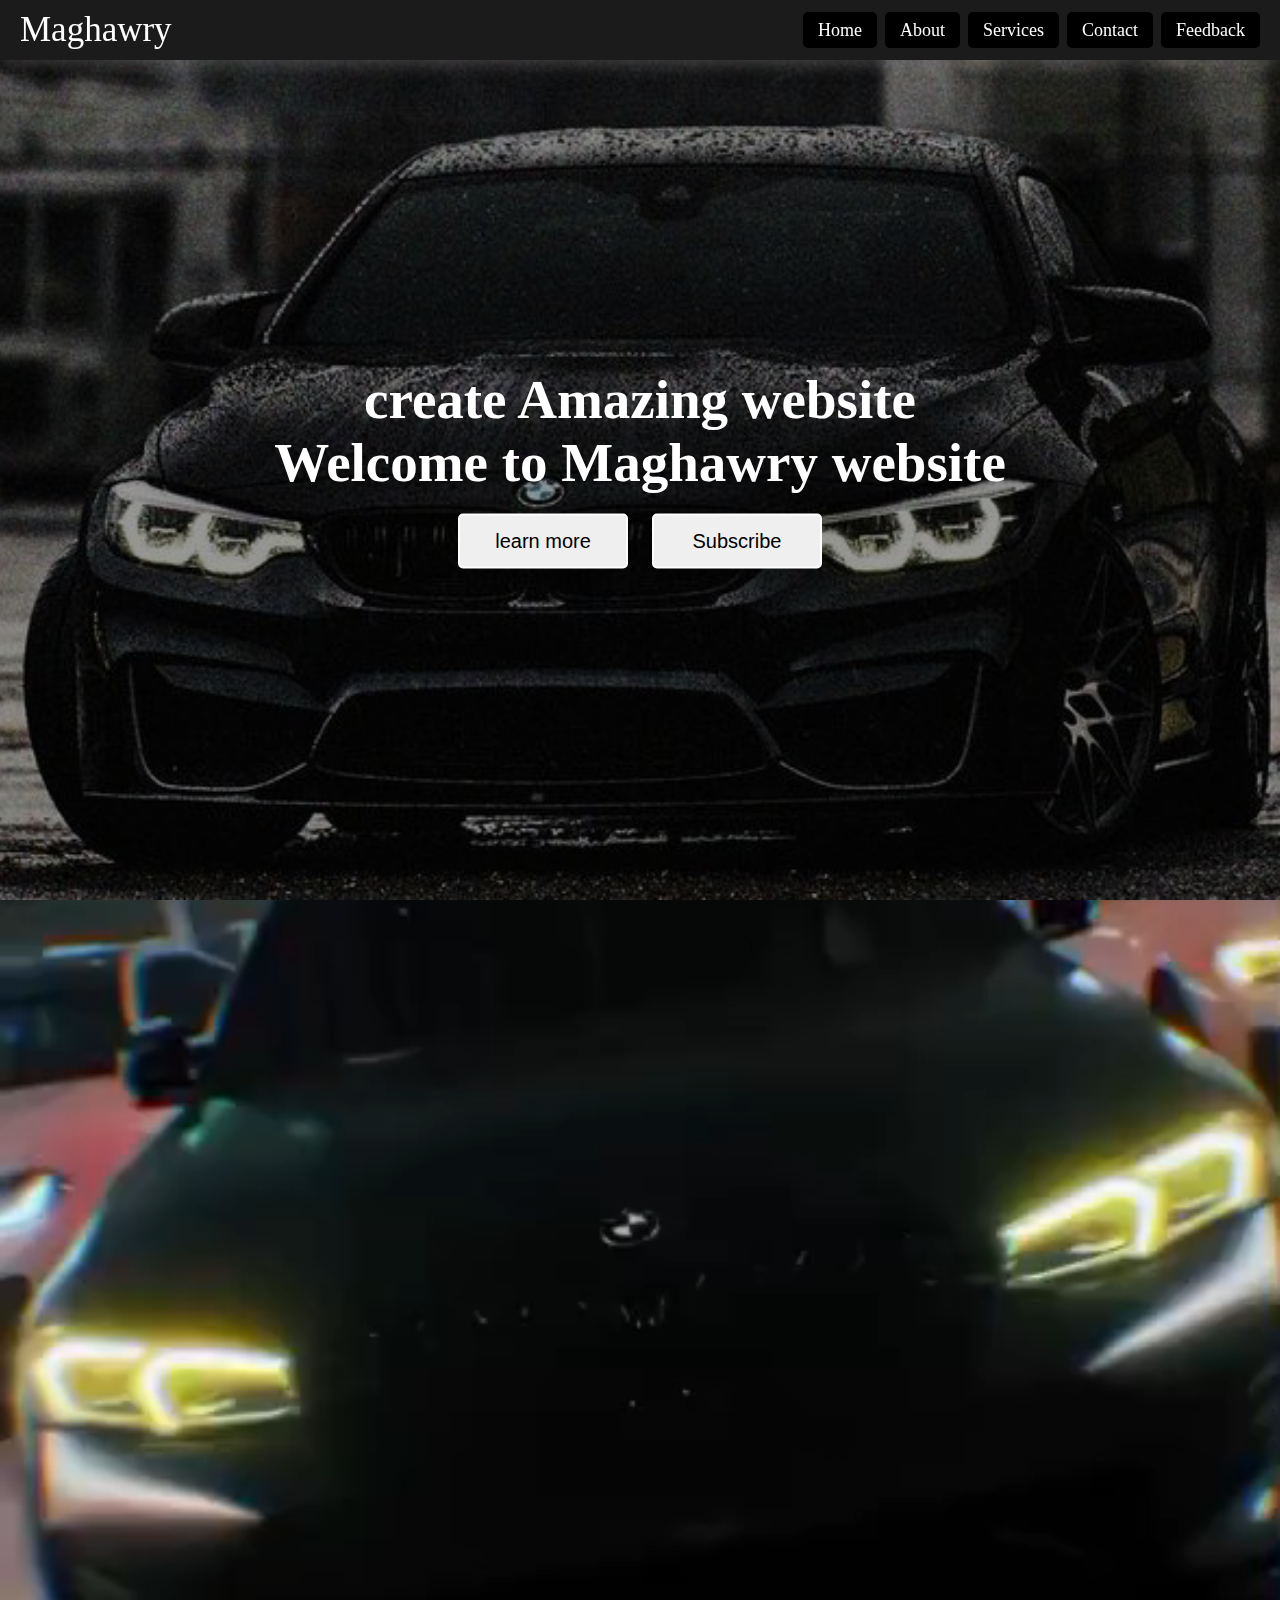
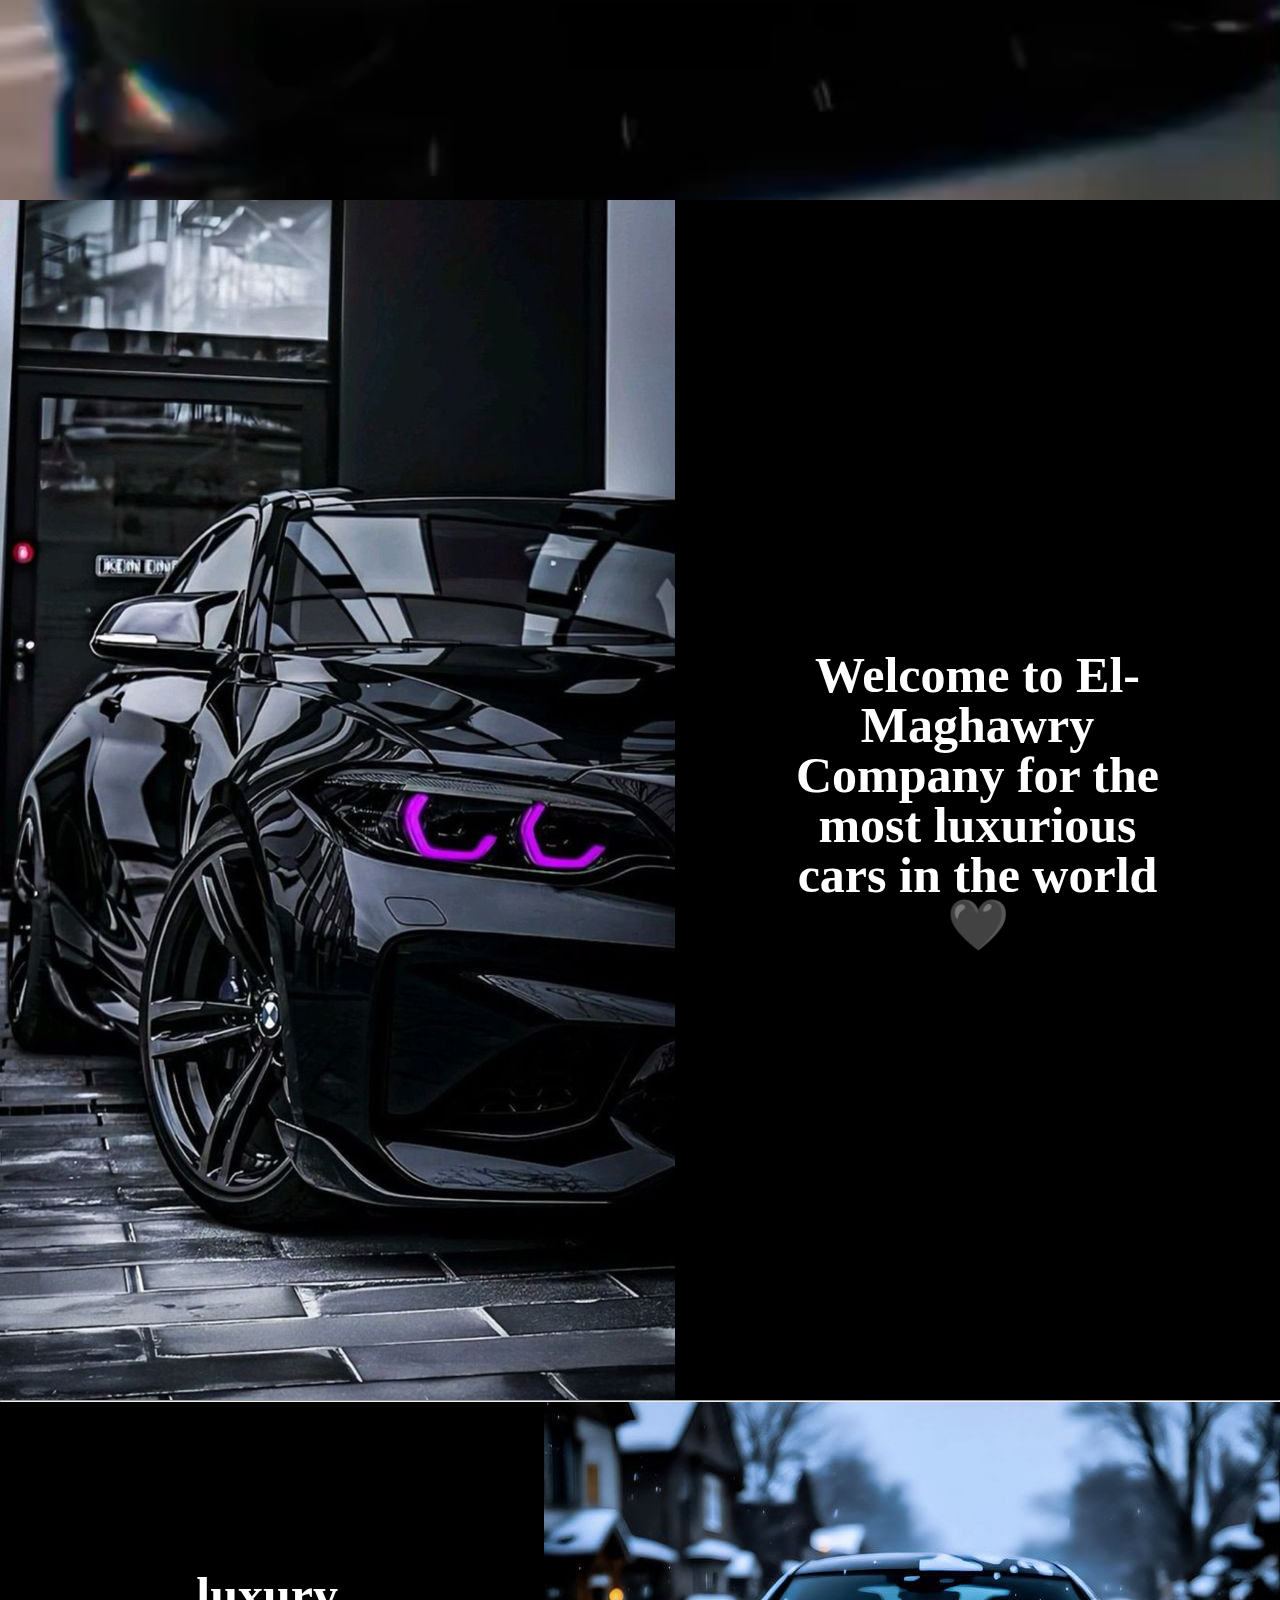
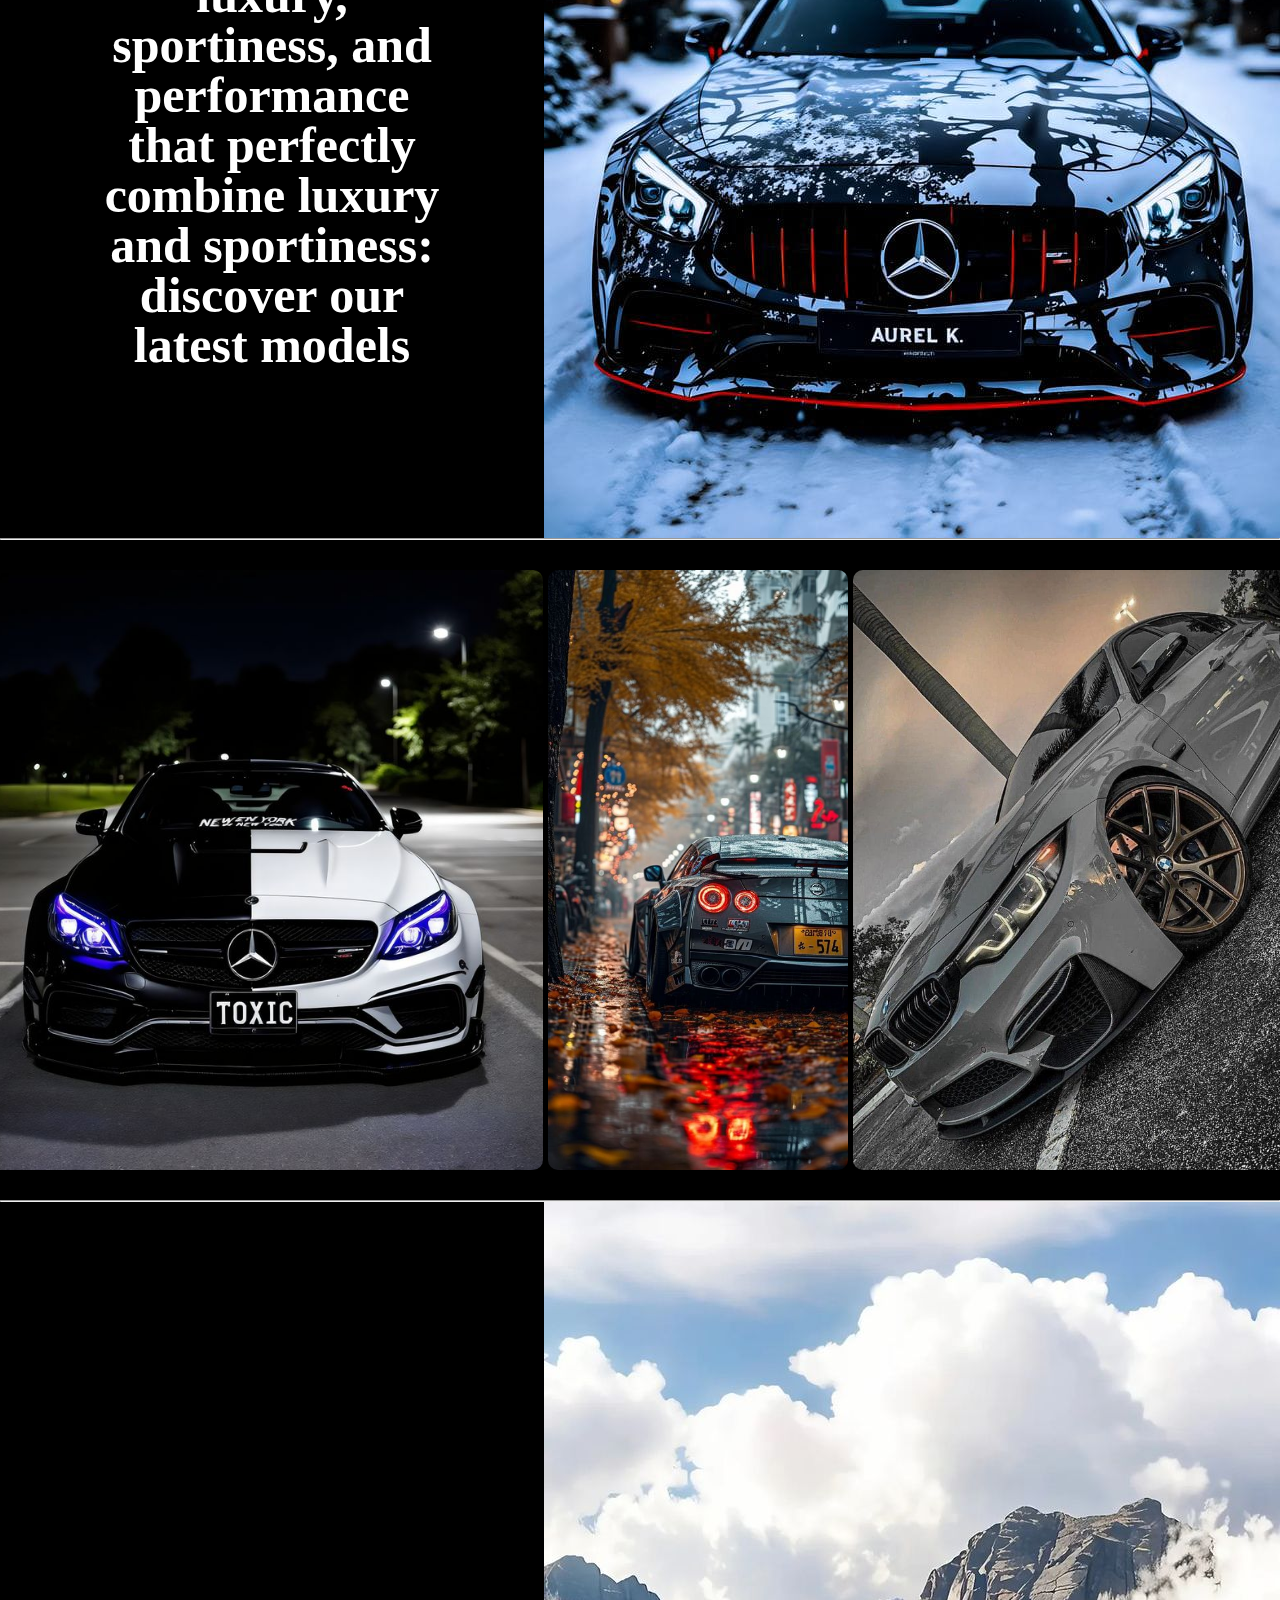
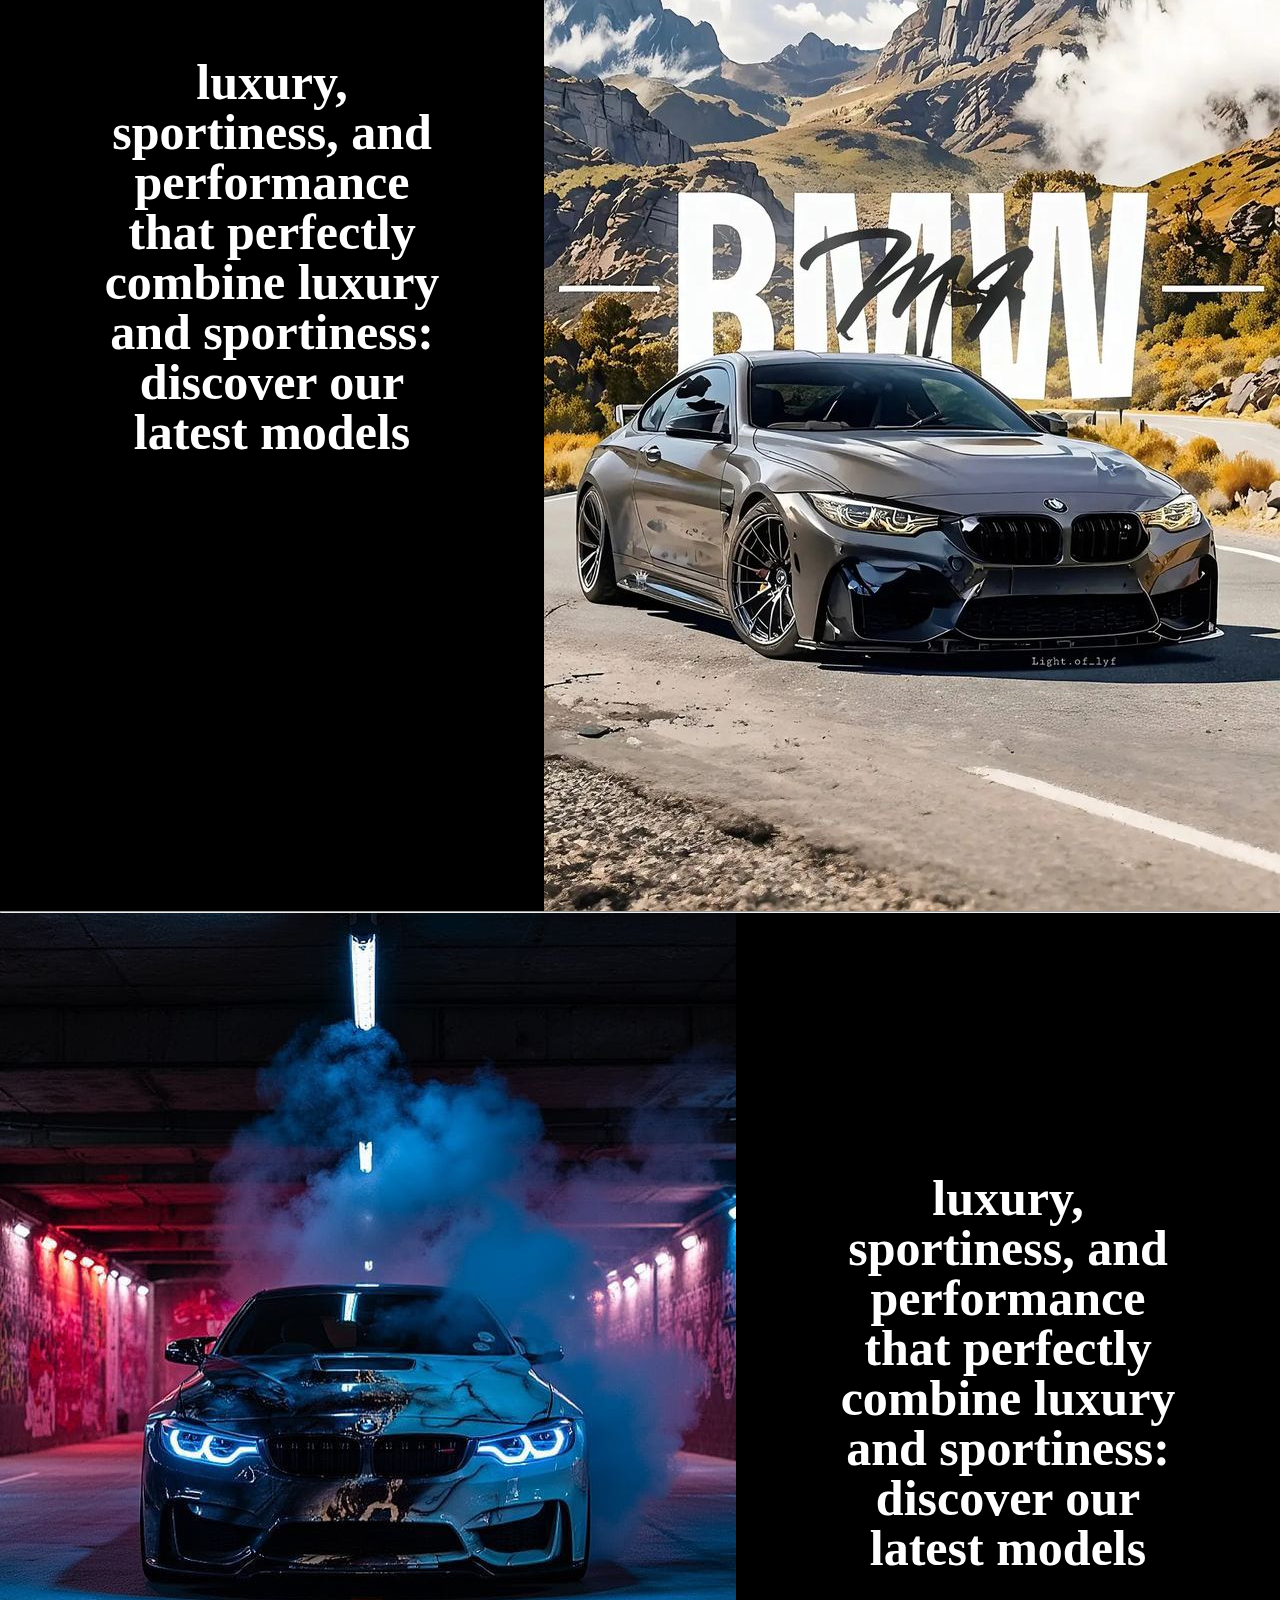
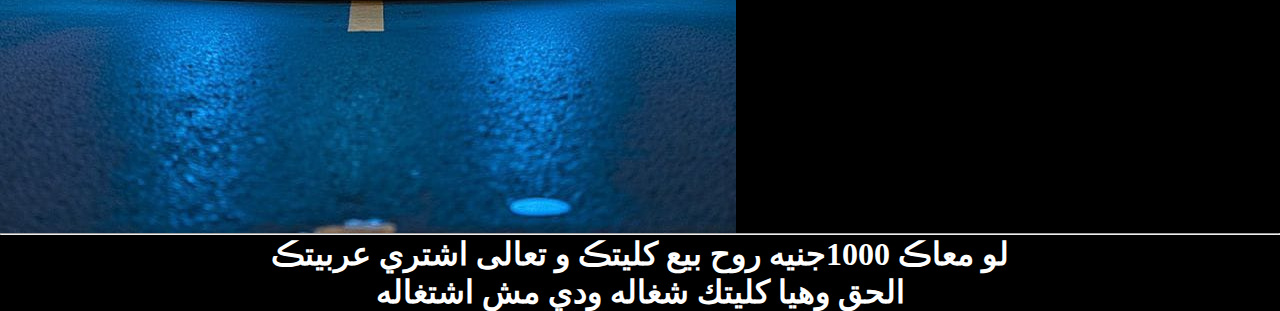
<file: index.html>
<!DOCTYPE html>
<html lang="en">
<head>
    <meta charset="UTF-8">
    <meta name="viewport" content="width=device-width, initial-scale=1.0">
    <title>Maghwry</title>
    <link rel="stylesheet" href="Maghawry.css">
    <link rel="website icon" type="png" href="https://c4.wallpaperflare.com/wallpaper/922/974/322/lamborghini-car-black-famous-brand-wallpaper-preview.jpg">
</head>
<body>
    <header>
    <nav>
        <div class="menu">
            <div class="logo">
                <a href="#">Maghawry</a>
            </div>
            <ul>
                <li><a href="#">Home</a></li>
                <li><a href="#">About</a></li>
                <li><a href="#">Services</a></li>
                <li><a href="#">Contact</a></li>
                <li><a href="#">Feedback</a></li>
            </ul>
        </div>
    </nav>
    </header>
    <div class="img"></div>
    <div class="container">
        <div class="title">create Amazing website</div>
        <div class="title">Welcome to Maghawry website</div>
        <div class="btns">
            <button>learn more</button>
            <button>Subscribe</button>
        </div>
    </div>
    
    <video autoplay muted loop playsinline>
    <source src="WhatsApp Video 2025-09-07 at 17.08.37.mp4" type="video/mp4">
</video>

    <div class="details">
        <img src="WhatsApp Image 2025-09-06 at 07.40.58 (4).jpeg" alt="">
        <h2> Welcome to El-Maghawry <span> <br> Company for the <br> most luxurious cars in the world 🖤 </span></h2>
    </div>
    <hr>

     <div class="details">
         <h2> luxury, sportiness, and performance that perfectly combine luxury and sportiness: discover our latest models </span></h2>
         <img src="WhatsApp Image 2025-09-06 at 07.40.58 (6).jpeg" alt="">
    </div>
    <hr>

    <div class="car-img">
        <img src="WhatsApp Image 2025-09-06 at 07.40.58 (3).jpeg" alt="">
        <img src="WhatsApp Image 2025-09-06 at 07.40.58 (7).jpeg" alt="">
        <img src="WhatsApp Image 2025-09-06 at 07.40.58 (8).jpeg" alt="">
    </div>
<hr>
    <div class="details">
         <h2> luxury, sportiness, and performance that perfectly combine luxury and sportiness: discover our latest models </span></h2>
         <img src="WhatsApp Image 2025-09-07 at 17.08.43.jpeg" alt="">
    </div>
<hr>
    <div class="details">
        <img src="WhatsApp Image 2025-09-07 at 17.08.43 (1).jpeg" alt="">
        <h2> luxury, sportiness, and performance that perfectly combine luxury and sportiness: discover our latest models </span></h2>
    </div>
<hr>
    <h1> لو معاڪ 1000جنيه روح بيع كليتڪ و تعالى اشتري عربيتڪ <br>الحق وهيا كليتك شغاله ودي مش اشتغاله</h1>
</body>
</html>
</file>
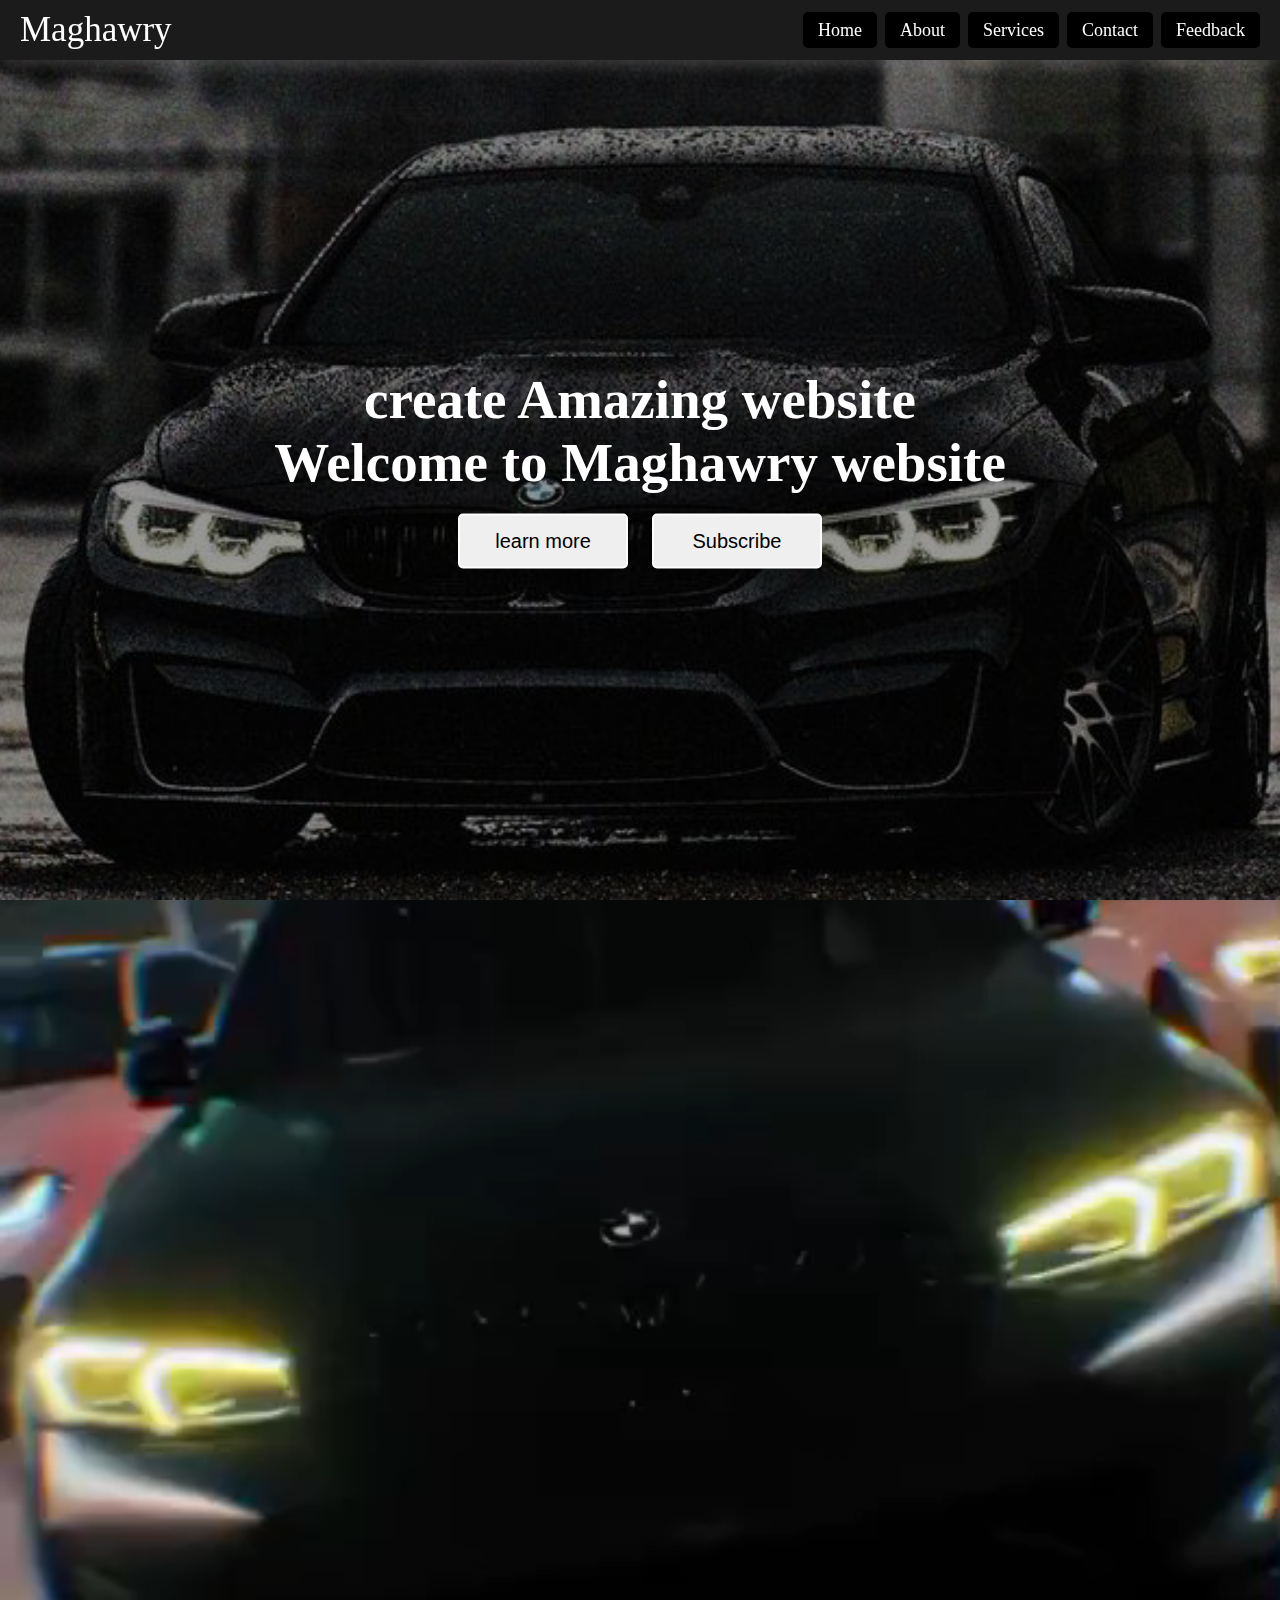
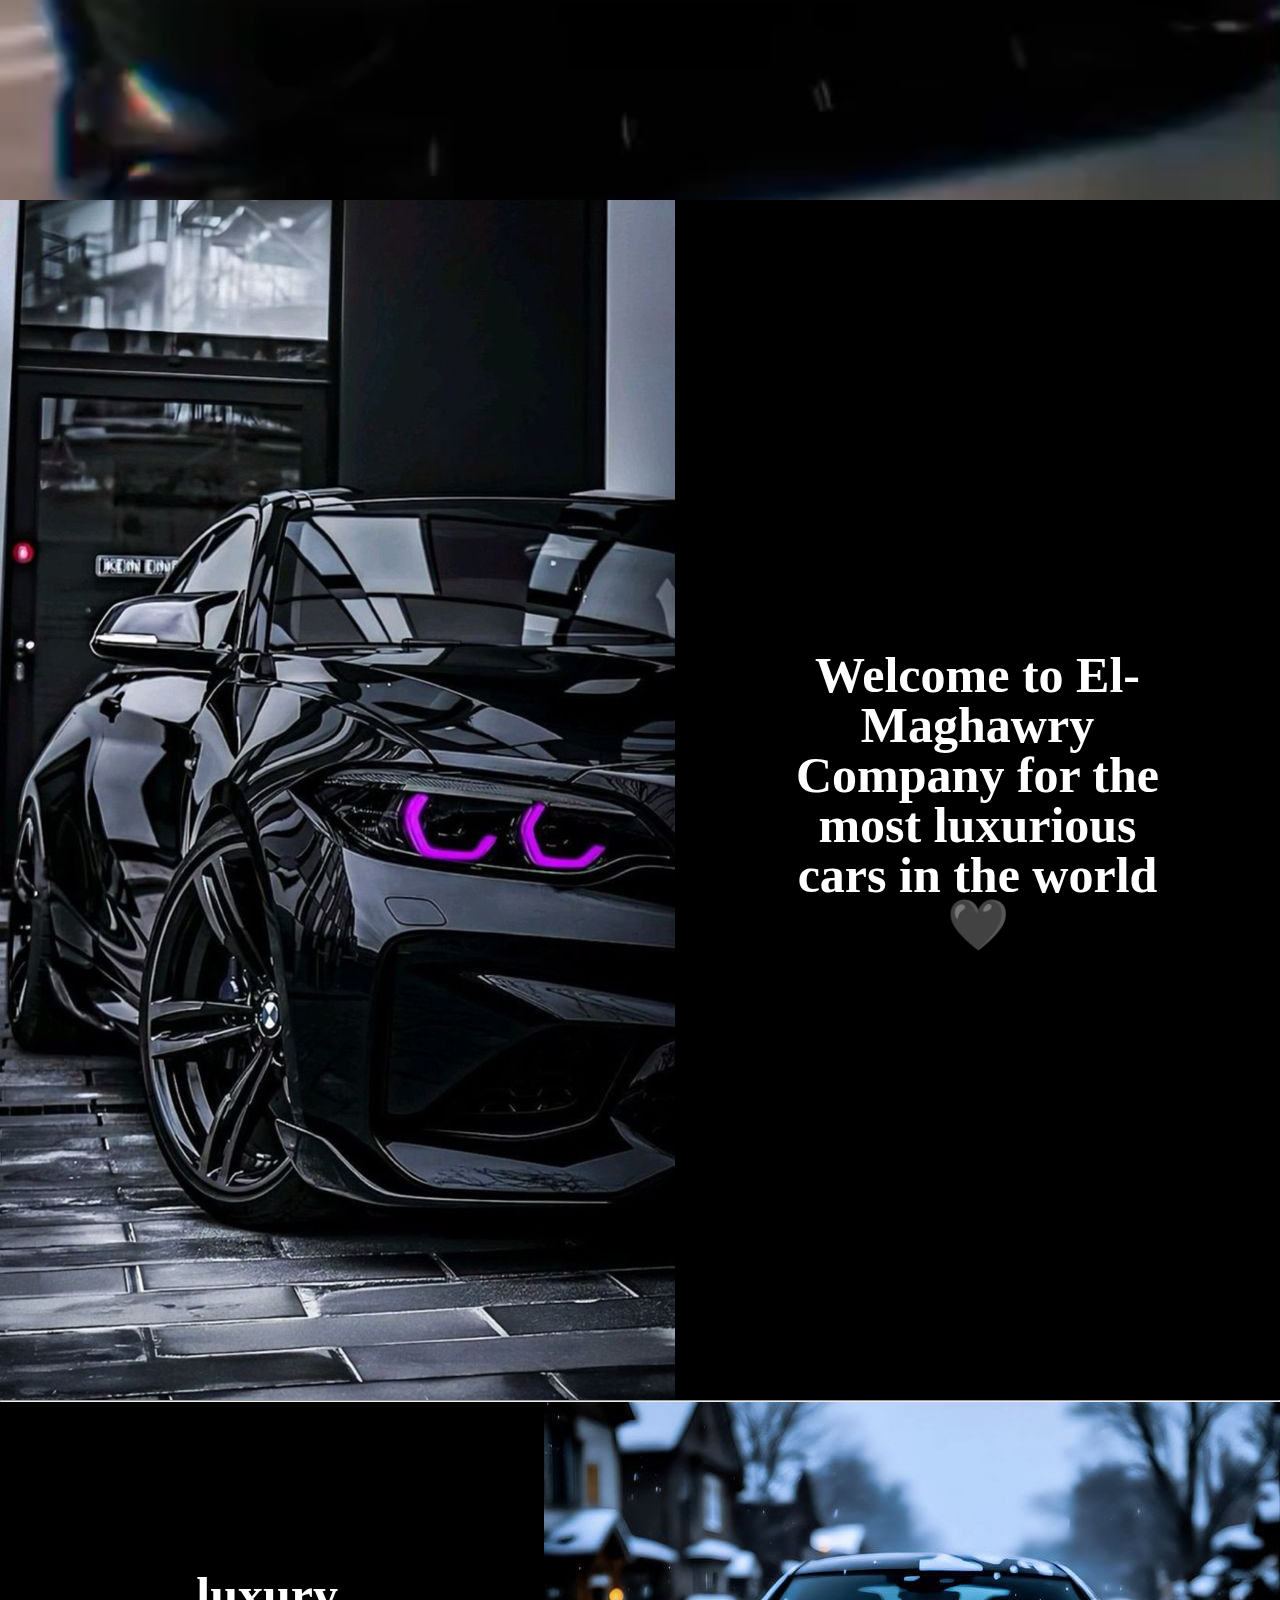
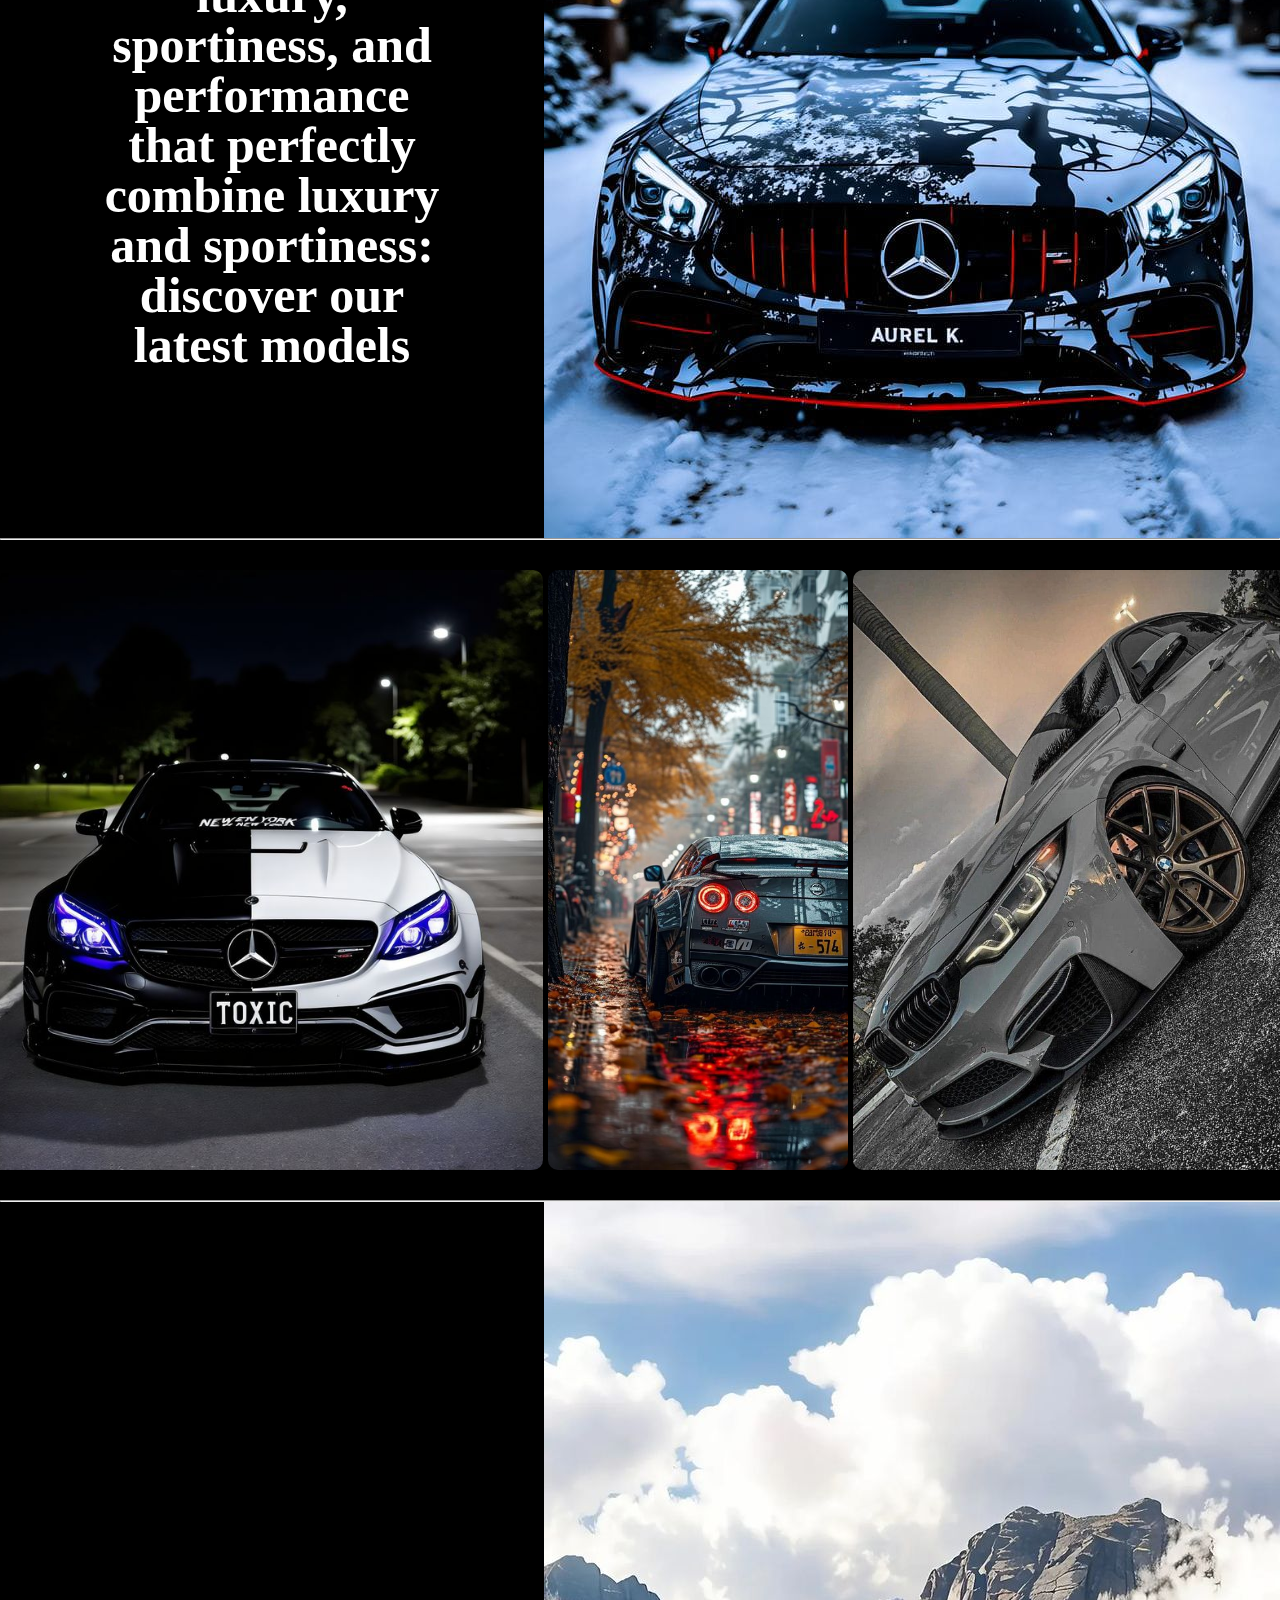
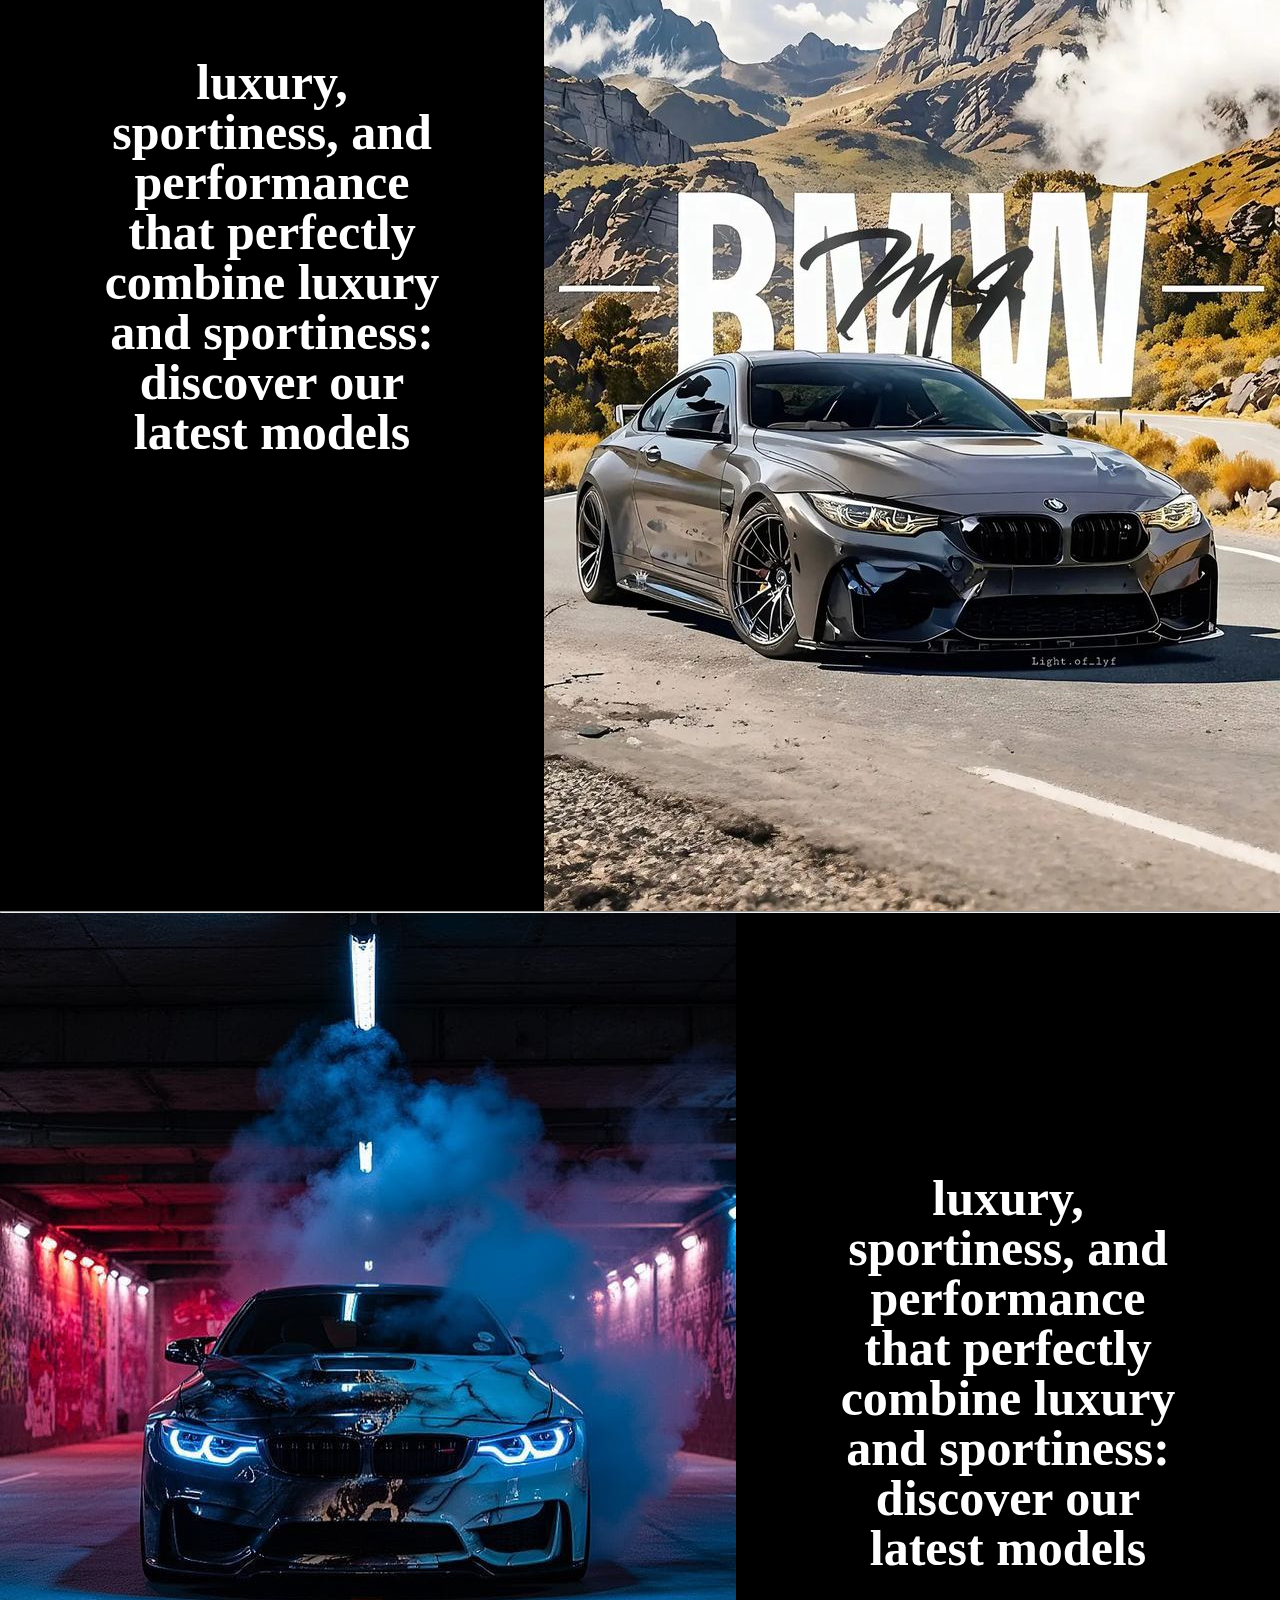
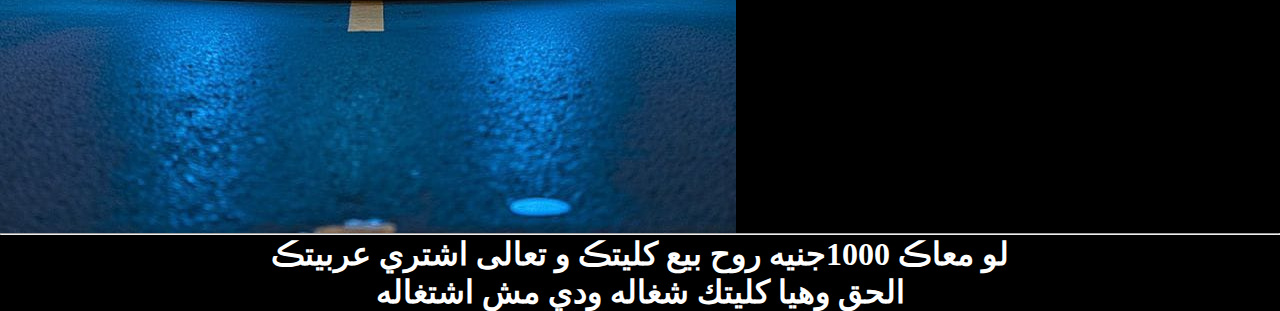
<file: Maghawry.html>
<!DOCTYPE html>
<html lang="en">
<head>
    <meta charset="UTF-8">
    <meta name="viewport" content="width=device-width, initial-scale=1.0">
    <title>Maghwry</title>
    <link rel="stylesheet" href="Maghawry.css">
    <link rel="website icon" type="png" href="https://c4.wallpaperflare.com/wallpaper/922/974/322/lamborghini-car-black-famous-brand-wallpaper-preview.jpg">
</head>
<body>
    <header>
    <nav>
        <div class="menu">
            <div class="logo">
                <a href="#">Maghawry</a>
            </div>
            <ul>
                <li><a href="#">Home</a></li>
                <li><a href="#">About</a></li>
                <li><a href="#">Services</a></li>
                <li><a href="#">Contact</a></li>
                <li><a href="#">Feedback</a></li>
            </ul>
        </div>
    </nav>
    </header>
    <div class="img"></div>
    <div class="container">
        <div class="title">create Amazing website</div>
        <div class="title">Welcome to Maghawry website</div>
        <div class="btns">
            <button>learn more</button>
            <button>Subscribe</button>
        </div>
    </div>
    
    <video autoplay muted loop playsinline>
    <source src="WhatsApp Video 2025-09-07 at 17.08.37.mp4" type="video/mp4">
</video>

    <div class="details">
        <img src="WhatsApp Image 2025-09-06 at 07.40.58 (4).jpeg" alt="">
        <h2> Welcome to El-Maghawry <span> <br> Company for the <br> most luxurious cars in the world 🖤 </span></h2>
    </div>
    <hr>

     <div class="details">
         <h2> luxury, sportiness, and performance that perfectly combine luxury and sportiness: discover our latest models </span></h2>
         <img src="WhatsApp Image 2025-09-06 at 07.40.58 (6).jpeg" alt="">
    </div>
    <hr>

    <div class="car-img">
        <img src="WhatsApp Image 2025-09-06 at 07.40.58 (3).jpeg" alt="">
        <img src="WhatsApp Image 2025-09-06 at 07.40.58 (7).jpeg" alt="">
        <img src="WhatsApp Image 2025-09-06 at 07.40.58 (8).jpeg" alt="">
    </div>
<hr>
    <div class="details">
         <h2> luxury, sportiness, and performance that perfectly combine luxury and sportiness: discover our latest models </span></h2>
         <img src="WhatsApp Image 2025-09-07 at 17.08.43.jpeg" alt="">
    </div>
<hr>
    <div class="details">
        <img src="WhatsApp Image 2025-09-07 at 17.08.43 (1).jpeg" alt="">
        <h2> luxury, sportiness, and performance that perfectly combine luxury and sportiness: discover our latest models </span></h2>
    </div>
<hr>
    <h1> لو معاڪ 1000جنيه روح بيع كليتڪ و تعالى اشتري عربيتڪ <br>الحق وهيا كليتك شغاله ودي مش اشتغاله</h1>
</body>
</html>
</file>
<file: Maghawry.css>
*{
    margin: 0;
    padding: 0;
}
html {
  scroll-behavior: smooth;
}

nav{
    position: fixed;
    background: #1b1b1b;
    width: 100%;
    padding: 10px 0;
    z-index: 12;
        box-shadow: rgba(150, 146, 146, 0.35) 0px 5px 15px;
        background-attachment: fixed;

}
nav .menu{
    max-width: 1250px;
    margin: auto;
    display: flex;
    align-items: center;
    justify-content: space-between;
    padding: 0 20px;
}
.menu .logo a{
    text-decoration: none;
    color: #fff;
    font-size: 35px;
    /* حاسس هيا هيا ابقى اشيلها واجرب  */
    font-weight: 600px;
}
.menu ul {
    display: inline-flex;
}
.menu ul li{
    list-style: none;
    margin-left: 8px;
}
.menu ul li a{
    text-decoration: none;
    color: #fff;
    font-size: 18px;
    font-weight: 500px;
    background: #000;
    padding: 8px 15px;
    border-radius: 5px;
    transition: all 0.3s ease;
}
.menu ul li a:hover{
    background: #fff;
    color: #000;
}
.img{
    background: url(WhatsApp\ Image\ 2025-09-07\ at\ 17.50.05.jpeg) no-repeat;
    background-attachment: fixed;
    height: 100vh;
    width: 100%;
    background-position: center;
    background-size: cover;
    position: relative;
}
.img::before{
    content: '';
    position: absolute;
    height: 100%;
    width: 100%;
    background: rgba(0, 0, 0, 0.4);
}
.container{
    position: absolute;
    top: 52%;
    left: 50%;
    transform: translate(-50%,-50%);
    width: 100%;
    padding: 0 20px;
    text-align: center;
}
.container .title{
    color: #fff;
    font-size: 55px;
    font-weight: 600;
}
.container .btns{
    margin-top: 20px;
}
.container .btns button{
    height: 55px;
    width: 170px;
    border-radius: 5px;
    border: none;
    margin: 0 10px;
    border: 2px solid #fff;
    font-size: 20px;
    font-weight: 500;
    padding: 0 10px;
    transition: all 0.3s ease;
}
.container .btns button:hover{
    background: #000;
    color: #fff;
}
video {
  width: 100vw;
  height: 100vh;
  object-fit: cover; 
  display: block;
}
.details{
    background-color: #000;
    display: flex;
    align-items: center;
}
h2{
    color: white;
    font-size: 20px;
    text-align: center;
    padding: 50px;
    margin: 50px;
    line-height: 30px;
    width: 100%;
    font-size: 50px;
    line-height: 50px;
}
.car-img{
    display: flex;
    justify-content: center;
    gap: 5px;
    padding: 30px;
    background-color: #000;
}
.car-img img{
    width: 100%;
    height: 600px;
    object-fit: cover;
    border-radius: 10px;
}
h1{
    text-align: center;
    color: #fff;
    background: #000;
}
</file>
